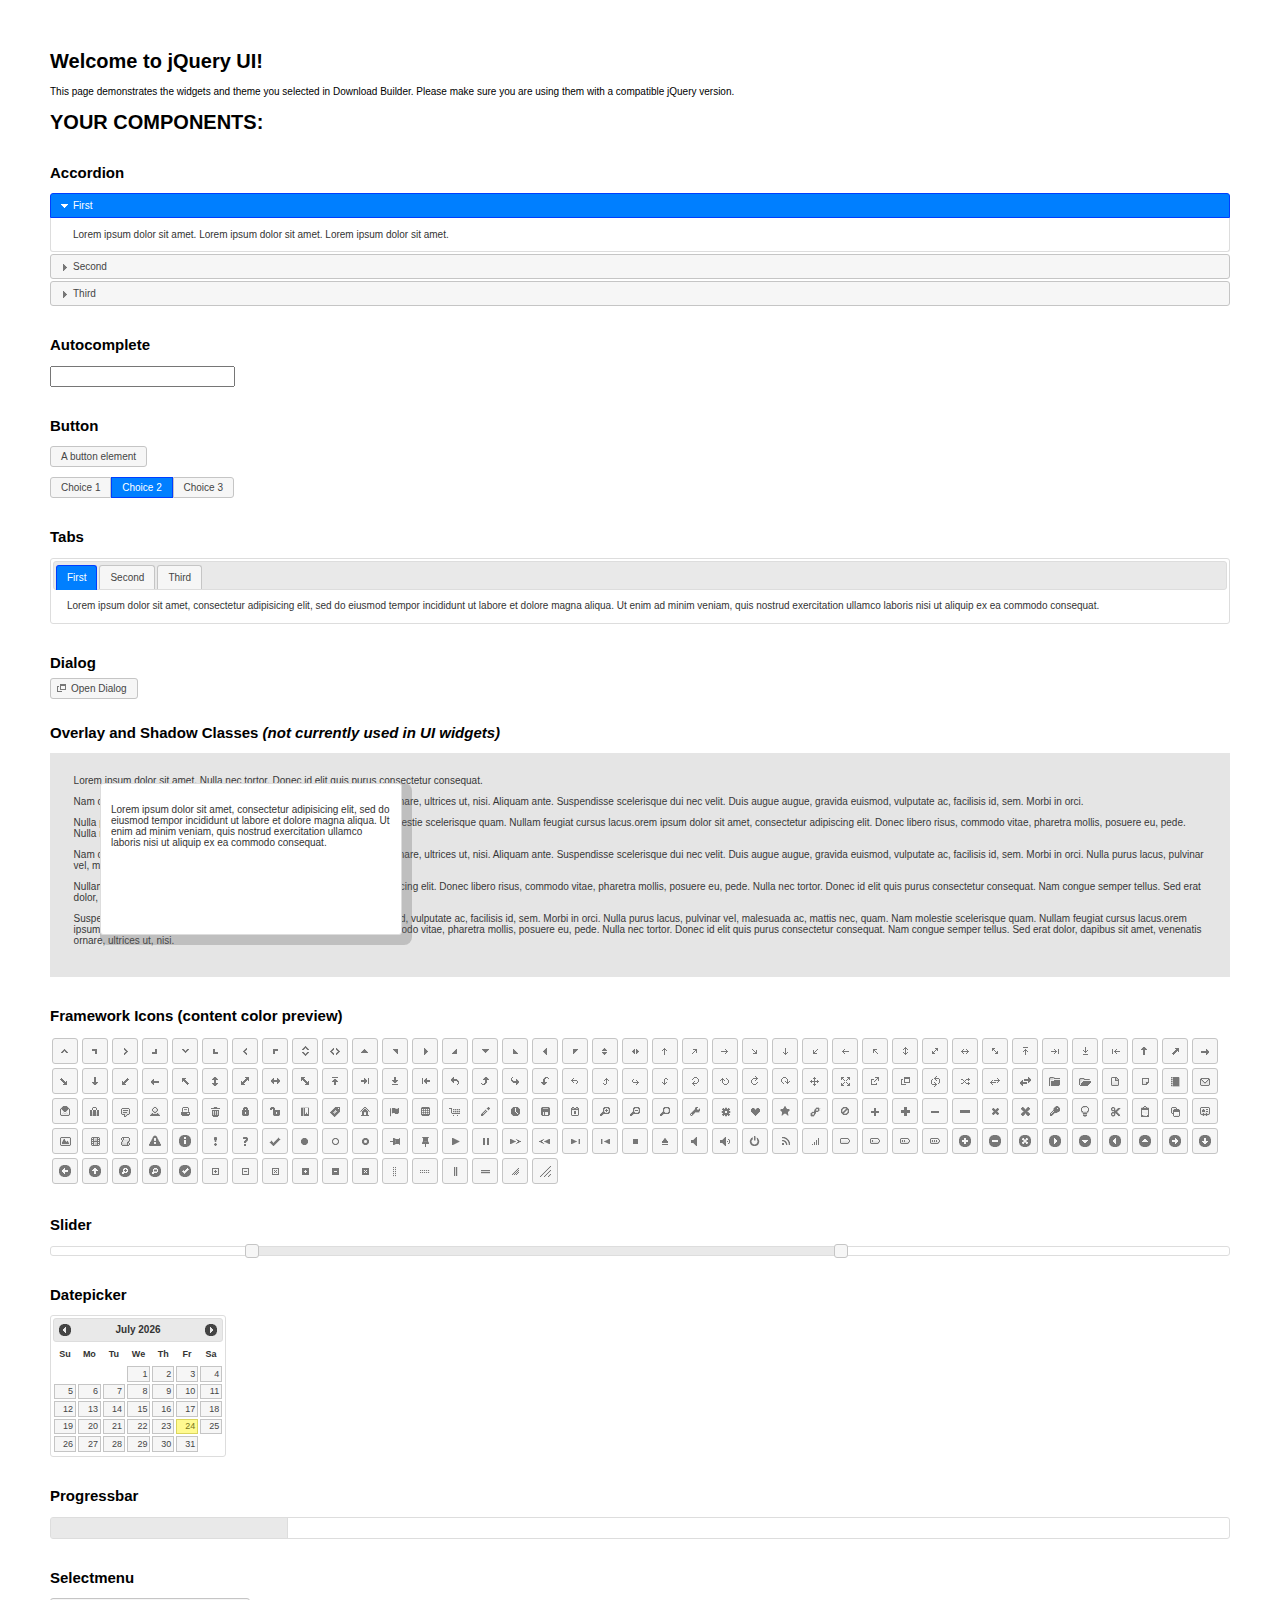
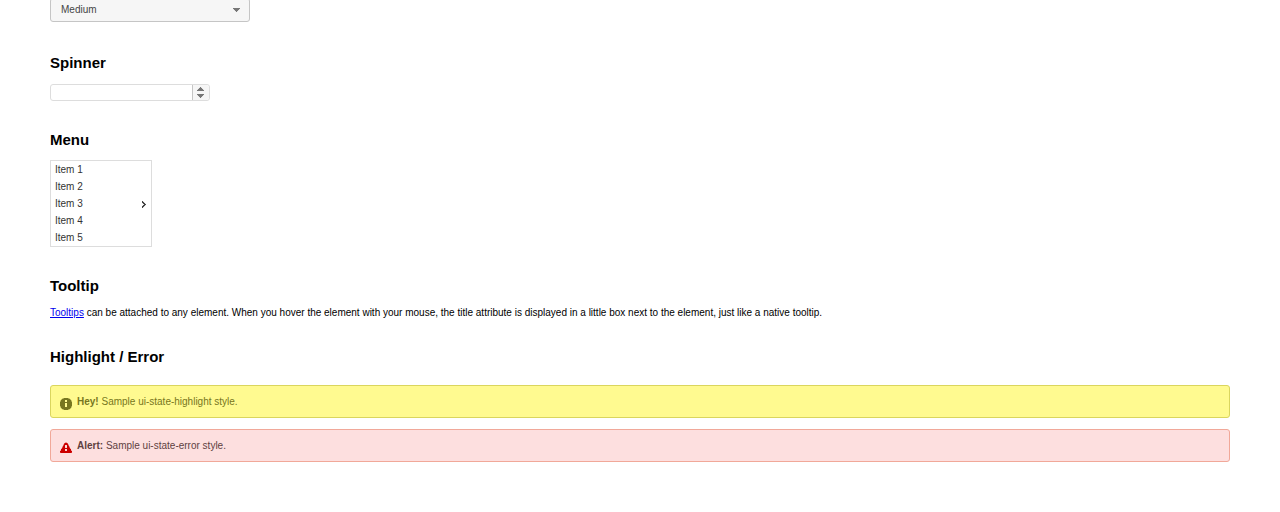
<file: js/jquery-ui/index.html>
<!doctype html>
<html lang="us">
<head>
	<meta charset="utf-8">
	<title>jQuery UI Example Page</title>
	<link href="jquery-ui.css" rel="stylesheet">
	<style>
	body{
		font: 62.5% "Trebuchet MS", sans-serif;
		margin: 50px;
	}
	.demoHeaders {
		margin-top: 2em;
	}
	#dialog-link {
		padding: .4em 1em .4em 20px;
		text-decoration: none;
		position: relative;
	}
	#dialog-link span.ui-icon {
		margin: 0 5px 0 0;
		position: absolute;
		left: .2em;
		top: 50%;
		margin-top: -8px;
	}
	#icons {
		margin: 0;
		padding: 0;
	}
	#icons li {
		margin: 2px;
		position: relative;
		padding: 4px 0;
		cursor: pointer;
		float: left;
		list-style: none;
	}
	#icons span.ui-icon {
		float: left;
		margin: 0 4px;
	}
	.fakewindowcontain .ui-widget-overlay {
		position: absolute;
	}
	select {
		width: 200px;
	}
	</style>
</head>
<body>

<h1>Welcome to jQuery UI!</h1>

<div class="ui-widget">
	<p>This page demonstrates the widgets and theme you selected in Download Builder. Please make sure you are using them with a compatible jQuery version.</p>
</div>

<h1>YOUR COMPONENTS:</h1>


<!-- Accordion -->
<h2 class="demoHeaders">Accordion</h2>
<div id="accordion">
	<h3>First</h3>
	<div>Lorem ipsum dolor sit amet. Lorem ipsum dolor sit amet. Lorem ipsum dolor sit amet.</div>
	<h3>Second</h3>
	<div>Phasellus mattis tincidunt nibh.</div>
	<h3>Third</h3>
	<div>Nam dui erat, auctor a, dignissim quis.</div>
</div>



<!-- Autocomplete -->
<h2 class="demoHeaders">Autocomplete</h2>
<div>
	<input id="autocomplete" title="type &quot;a&quot;">
</div>



<!-- Button -->
<h2 class="demoHeaders">Button</h2>
<button id="button">A button element</button>
<form style="margin-top: 1em;">
	<div id="radioset">
		<input type="radio" id="radio1" name="radio"><label for="radio1">Choice 1</label>
		<input type="radio" id="radio2" name="radio" checked="checked"><label for="radio2">Choice 2</label>
		<input type="radio" id="radio3" name="radio"><label for="radio3">Choice 3</label>
	</div>
</form>



<!-- Tabs -->
<h2 class="demoHeaders">Tabs</h2>
<div id="tabs">
	<ul>
		<li><a href="#tabs-1">First</a></li>
		<li><a href="#tabs-2">Second</a></li>
		<li><a href="#tabs-3">Third</a></li>
	</ul>
	<div id="tabs-1">Lorem ipsum dolor sit amet, consectetur adipisicing elit, sed do eiusmod tempor incididunt ut labore et dolore magna aliqua. Ut enim ad minim veniam, quis nostrud exercitation ullamco laboris nisi ut aliquip ex ea commodo consequat.</div>
	<div id="tabs-2">Phasellus mattis tincidunt nibh. Cras orci urna, blandit id, pretium vel, aliquet ornare, felis. Maecenas scelerisque sem non nisl. Fusce sed lorem in enim dictum bibendum.</div>
	<div id="tabs-3">Nam dui erat, auctor a, dignissim quis, sollicitudin eu, felis. Pellentesque nisi urna, interdum eget, sagittis et, consequat vestibulum, lacus. Mauris porttitor ullamcorper augue.</div>
</div>



<!-- Dialog NOTE: Dialog is not generated by UI in this demo so it can be visually styled in themeroller-->
<h2 class="demoHeaders">Dialog</h2>
<p><a href="#" id="dialog-link" class="ui-state-default ui-corner-all"><span class="ui-icon ui-icon-newwin"></span>Open Dialog</a></p>

<h2 class="demoHeaders">Overlay and Shadow Classes <em>(not currently used in UI widgets)</em></h2>
<div style="position: relative; width: 96%; height: 200px; padding:1% 2%; overflow:hidden;" class="fakewindowcontain">
	<p>Lorem ipsum dolor sit amet,  Nulla nec tortor. Donec id elit quis purus consectetur consequat. </p><p>Nam congue semper tellus. Sed erat dolor, dapibus sit amet, venenatis ornare, ultrices ut, nisi. Aliquam ante. Suspendisse scelerisque dui nec velit. Duis augue augue, gravida euismod, vulputate ac, facilisis id, sem. Morbi in orci. </p><p>Nulla purus lacus, pulvinar vel, malesuada ac, mattis nec, quam. Nam molestie scelerisque quam. Nullam feugiat cursus lacus.orem ipsum dolor sit amet, consectetur adipiscing elit. Donec libero risus, commodo vitae, pharetra mollis, posuere eu, pede. Nulla nec tortor. Donec id elit quis purus consectetur consequat. </p><p>Nam congue semper tellus. Sed erat dolor, dapibus sit amet, venenatis ornare, ultrices ut, nisi. Aliquam ante. Suspendisse scelerisque dui nec velit. Duis augue augue, gravida euismod, vulputate ac, facilisis id, sem. Morbi in orci. Nulla purus lacus, pulvinar vel, malesuada ac, mattis nec, quam. Nam molestie scelerisque quam. </p><p>Nullam feugiat cursus lacus.orem ipsum dolor sit amet, consectetur adipiscing elit. Donec libero risus, commodo vitae, pharetra mollis, posuere eu, pede. Nulla nec tortor. Donec id elit quis purus consectetur consequat. Nam congue semper tellus. Sed erat dolor, dapibus sit amet, venenatis ornare, ultrices ut, nisi. Aliquam ante. </p><p>Suspendisse scelerisque dui nec velit. Duis augue augue, gravida euismod, vulputate ac, facilisis id, sem. Morbi in orci. Nulla purus lacus, pulvinar vel, malesuada ac, mattis nec, quam. Nam molestie scelerisque quam. Nullam feugiat cursus lacus.orem ipsum dolor sit amet, consectetur adipiscing elit. Donec libero risus, commodo vitae, pharetra mollis, posuere eu, pede. Nulla nec tortor. Donec id elit quis purus consectetur consequat. Nam congue semper tellus. Sed erat dolor, dapibus sit amet, venenatis ornare, ultrices ut, nisi. </p>

	<!-- ui-dialog -->
	<div class="ui-overlay"><div class="ui-widget-overlay"></div><div class="ui-widget-shadow ui-corner-all" style="width: 302px; height: 152px; position: absolute; left: 50px; top: 30px;"></div></div>
	<div style="position: absolute; width: 280px; height: 130px;left: 50px; top: 30px; padding: 10px;" class="ui-widget ui-widget-content ui-corner-all">
		<div class="ui-dialog-content ui-widget-content" style="background: none; border: 0;">
			<p>Lorem ipsum dolor sit amet, consectetur adipisicing elit, sed do eiusmod tempor incididunt ut labore et dolore magna aliqua. Ut enim ad minim veniam, quis nostrud exercitation ullamco laboris nisi ut aliquip ex ea commodo consequat.</p>
		</div>
	</div>

</div>

<!-- ui-dialog -->
<div id="dialog" title="Dialog Title">
	<p>Lorem ipsum dolor sit amet, consectetur adipisicing elit, sed do eiusmod tempor incididunt ut labore et dolore magna aliqua. Ut enim ad minim veniam, quis nostrud exercitation ullamco laboris nisi ut aliquip ex ea commodo consequat.</p>
</div>



<h2 class="demoHeaders">Framework Icons (content color preview)</h2>
<ul id="icons" class="ui-widget ui-helper-clearfix">
	<li class="ui-state-default ui-corner-all" title=".ui-icon-carat-1-n"><span class="ui-icon ui-icon-carat-1-n"></span></li>
	<li class="ui-state-default ui-corner-all" title=".ui-icon-carat-1-ne"><span class="ui-icon ui-icon-carat-1-ne"></span></li>
	<li class="ui-state-default ui-corner-all" title=".ui-icon-carat-1-e"><span class="ui-icon ui-icon-carat-1-e"></span></li>
	<li class="ui-state-default ui-corner-all" title=".ui-icon-carat-1-se"><span class="ui-icon ui-icon-carat-1-se"></span></li>
	<li class="ui-state-default ui-corner-all" title=".ui-icon-carat-1-s"><span class="ui-icon ui-icon-carat-1-s"></span></li>
	<li class="ui-state-default ui-corner-all" title=".ui-icon-carat-1-sw"><span class="ui-icon ui-icon-carat-1-sw"></span></li>
	<li class="ui-state-default ui-corner-all" title=".ui-icon-carat-1-w"><span class="ui-icon ui-icon-carat-1-w"></span></li>
	<li class="ui-state-default ui-corner-all" title=".ui-icon-carat-1-nw"><span class="ui-icon ui-icon-carat-1-nw"></span></li>
	<li class="ui-state-default ui-corner-all" title=".ui-icon-carat-2-n-s"><span class="ui-icon ui-icon-carat-2-n-s"></span></li>
	<li class="ui-state-default ui-corner-all" title=".ui-icon-carat-2-e-w"><span class="ui-icon ui-icon-carat-2-e-w"></span></li>
	<li class="ui-state-default ui-corner-all" title=".ui-icon-triangle-1-n"><span class="ui-icon ui-icon-triangle-1-n"></span></li>
	<li class="ui-state-default ui-corner-all" title=".ui-icon-triangle-1-ne"><span class="ui-icon ui-icon-triangle-1-ne"></span></li>
	<li class="ui-state-default ui-corner-all" title=".ui-icon-triangle-1-e"><span class="ui-icon ui-icon-triangle-1-e"></span></li>
	<li class="ui-state-default ui-corner-all" title=".ui-icon-triangle-1-se"><span class="ui-icon ui-icon-triangle-1-se"></span></li>
	<li class="ui-state-default ui-corner-all" title=".ui-icon-triangle-1-s"><span class="ui-icon ui-icon-triangle-1-s"></span></li>
	<li class="ui-state-default ui-corner-all" title=".ui-icon-triangle-1-sw"><span class="ui-icon ui-icon-triangle-1-sw"></span></li>
	<li class="ui-state-default ui-corner-all" title=".ui-icon-triangle-1-w"><span class="ui-icon ui-icon-triangle-1-w"></span></li>
	<li class="ui-state-default ui-corner-all" title=".ui-icon-triangle-1-nw"><span class="ui-icon ui-icon-triangle-1-nw"></span></li>
	<li class="ui-state-default ui-corner-all" title=".ui-icon-triangle-2-n-s"><span class="ui-icon ui-icon-triangle-2-n-s"></span></li>
	<li class="ui-state-default ui-corner-all" title=".ui-icon-triangle-2-e-w"><span class="ui-icon ui-icon-triangle-2-e-w"></span></li>
	<li class="ui-state-default ui-corner-all" title=".ui-icon-arrow-1-n"><span class="ui-icon ui-icon-arrow-1-n"></span></li>
	<li class="ui-state-default ui-corner-all" title=".ui-icon-arrow-1-ne"><span class="ui-icon ui-icon-arrow-1-ne"></span></li>
	<li class="ui-state-default ui-corner-all" title=".ui-icon-arrow-1-e"><span class="ui-icon ui-icon-arrow-1-e"></span></li>
	<li class="ui-state-default ui-corner-all" title=".ui-icon-arrow-1-se"><span class="ui-icon ui-icon-arrow-1-se"></span></li>
	<li class="ui-state-default ui-corner-all" title=".ui-icon-arrow-1-s"><span class="ui-icon ui-icon-arrow-1-s"></span></li>
	<li class="ui-state-default ui-corner-all" title=".ui-icon-arrow-1-sw"><span class="ui-icon ui-icon-arrow-1-sw"></span></li>
	<li class="ui-state-default ui-corner-all" title=".ui-icon-arrow-1-w"><span class="ui-icon ui-icon-arrow-1-w"></span></li>
	<li class="ui-state-default ui-corner-all" title=".ui-icon-arrow-1-nw"><span class="ui-icon ui-icon-arrow-1-nw"></span></li>
	<li class="ui-state-default ui-corner-all" title=".ui-icon-arrow-2-n-s"><span class="ui-icon ui-icon-arrow-2-n-s"></span></li>
	<li class="ui-state-default ui-corner-all" title=".ui-icon-arrow-2-ne-sw"><span class="ui-icon ui-icon-arrow-2-ne-sw"></span></li>
	<li class="ui-state-default ui-corner-all" title=".ui-icon-arrow-2-e-w"><span class="ui-icon ui-icon-arrow-2-e-w"></span></li>
	<li class="ui-state-default ui-corner-all" title=".ui-icon-arrow-2-se-nw"><span class="ui-icon ui-icon-arrow-2-se-nw"></span></li>
	<li class="ui-state-default ui-corner-all" title=".ui-icon-arrowstop-1-n"><span class="ui-icon ui-icon-arrowstop-1-n"></span></li>
	<li class="ui-state-default ui-corner-all" title=".ui-icon-arrowstop-1-e"><span class="ui-icon ui-icon-arrowstop-1-e"></span></li>
	<li class="ui-state-default ui-corner-all" title=".ui-icon-arrowstop-1-s"><span class="ui-icon ui-icon-arrowstop-1-s"></span></li>
	<li class="ui-state-default ui-corner-all" title=".ui-icon-arrowstop-1-w"><span class="ui-icon ui-icon-arrowstop-1-w"></span></li>
	<li class="ui-state-default ui-corner-all" title=".ui-icon-arrowthick-1-n"><span class="ui-icon ui-icon-arrowthick-1-n"></span></li>
	<li class="ui-state-default ui-corner-all" title=".ui-icon-arrowthick-1-ne"><span class="ui-icon ui-icon-arrowthick-1-ne"></span></li>
	<li class="ui-state-default ui-corner-all" title=".ui-icon-arrowthick-1-e"><span class="ui-icon ui-icon-arrowthick-1-e"></span></li>
	<li class="ui-state-default ui-corner-all" title=".ui-icon-arrowthick-1-se"><span class="ui-icon ui-icon-arrowthick-1-se"></span></li>
	<li class="ui-state-default ui-corner-all" title=".ui-icon-arrowthick-1-s"><span class="ui-icon ui-icon-arrowthick-1-s"></span></li>
	<li class="ui-state-default ui-corner-all" title=".ui-icon-arrowthick-1-sw"><span class="ui-icon ui-icon-arrowthick-1-sw"></span></li>
	<li class="ui-state-default ui-corner-all" title=".ui-icon-arrowthick-1-w"><span class="ui-icon ui-icon-arrowthick-1-w"></span></li>
	<li class="ui-state-default ui-corner-all" title=".ui-icon-arrowthick-1-nw"><span class="ui-icon ui-icon-arrowthick-1-nw"></span></li>
	<li class="ui-state-default ui-corner-all" title=".ui-icon-arrowthick-2-n-s"><span class="ui-icon ui-icon-arrowthick-2-n-s"></span></li>
	<li class="ui-state-default ui-corner-all" title=".ui-icon-arrowthick-2-ne-sw"><span class="ui-icon ui-icon-arrowthick-2-ne-sw"></span></li>
	<li class="ui-state-default ui-corner-all" title=".ui-icon-arrowthick-2-e-w"><span class="ui-icon ui-icon-arrowthick-2-e-w"></span></li>
	<li class="ui-state-default ui-corner-all" title=".ui-icon-arrowthick-2-se-nw"><span class="ui-icon ui-icon-arrowthick-2-se-nw"></span></li>
	<li class="ui-state-default ui-corner-all" title=".ui-icon-arrowthickstop-1-n"><span class="ui-icon ui-icon-arrowthickstop-1-n"></span></li>
	<li class="ui-state-default ui-corner-all" title=".ui-icon-arrowthickstop-1-e"><span class="ui-icon ui-icon-arrowthickstop-1-e"></span></li>
	<li class="ui-state-default ui-corner-all" title=".ui-icon-arrowthickstop-1-s"><span class="ui-icon ui-icon-arrowthickstop-1-s"></span></li>
	<li class="ui-state-default ui-corner-all" title=".ui-icon-arrowthickstop-1-w"><span class="ui-icon ui-icon-arrowthickstop-1-w"></span></li>
	<li class="ui-state-default ui-corner-all" title=".ui-icon-arrowreturnthick-1-w"><span class="ui-icon ui-icon-arrowreturnthick-1-w"></span></li>
	<li class="ui-state-default ui-corner-all" title=".ui-icon-arrowreturnthick-1-n"><span class="ui-icon ui-icon-arrowreturnthick-1-n"></span></li>
	<li class="ui-state-default ui-corner-all" title=".ui-icon-arrowreturnthick-1-e"><span class="ui-icon ui-icon-arrowreturnthick-1-e"></span></li>
	<li class="ui-state-default ui-corner-all" title=".ui-icon-arrowreturnthick-1-s"><span class="ui-icon ui-icon-arrowreturnthick-1-s"></span></li>
	<li class="ui-state-default ui-corner-all" title=".ui-icon-arrowreturn-1-w"><span class="ui-icon ui-icon-arrowreturn-1-w"></span></li>
	<li class="ui-state-default ui-corner-all" title=".ui-icon-arrowreturn-1-n"><span class="ui-icon ui-icon-arrowreturn-1-n"></span></li>
	<li class="ui-state-default ui-corner-all" title=".ui-icon-arrowreturn-1-e"><span class="ui-icon ui-icon-arrowreturn-1-e"></span></li>
	<li class="ui-state-default ui-corner-all" title=".ui-icon-arrowreturn-1-s"><span class="ui-icon ui-icon-arrowreturn-1-s"></span></li>
	<li class="ui-state-default ui-corner-all" title=".ui-icon-arrowrefresh-1-w"><span class="ui-icon ui-icon-arrowrefresh-1-w"></span></li>
	<li class="ui-state-default ui-corner-all" title=".ui-icon-arrowrefresh-1-n"><span class="ui-icon ui-icon-arrowrefresh-1-n"></span></li>
	<li class="ui-state-default ui-corner-all" title=".ui-icon-arrowrefresh-1-e"><span class="ui-icon ui-icon-arrowrefresh-1-e"></span></li>
	<li class="ui-state-default ui-corner-all" title=".ui-icon-arrowrefresh-1-s"><span class="ui-icon ui-icon-arrowrefresh-1-s"></span></li>
	<li class="ui-state-default ui-corner-all" title=".ui-icon-arrow-4"><span class="ui-icon ui-icon-arrow-4"></span></li>
	<li class="ui-state-default ui-corner-all" title=".ui-icon-arrow-4-diag"><span class="ui-icon ui-icon-arrow-4-diag"></span></li>
	<li class="ui-state-default ui-corner-all" title=".ui-icon-extlink"><span class="ui-icon ui-icon-extlink"></span></li>
	<li class="ui-state-default ui-corner-all" title=".ui-icon-newwin"><span class="ui-icon ui-icon-newwin"></span></li>
	<li class="ui-state-default ui-corner-all" title=".ui-icon-refresh"><span class="ui-icon ui-icon-refresh"></span></li>
	<li class="ui-state-default ui-corner-all" title=".ui-icon-shuffle"><span class="ui-icon ui-icon-shuffle"></span></li>
	<li class="ui-state-default ui-corner-all" title=".ui-icon-transfer-e-w"><span class="ui-icon ui-icon-transfer-e-w"></span></li>
	<li class="ui-state-default ui-corner-all" title=".ui-icon-transferthick-e-w"><span class="ui-icon ui-icon-transferthick-e-w"></span></li>
	<li class="ui-state-default ui-corner-all" title=".ui-icon-folder-collapsed"><span class="ui-icon ui-icon-folder-collapsed"></span></li>
	<li class="ui-state-default ui-corner-all" title=".ui-icon-folder-open"><span class="ui-icon ui-icon-folder-open"></span></li>
	<li class="ui-state-default ui-corner-all" title=".ui-icon-document"><span class="ui-icon ui-icon-document"></span></li>
	<li class="ui-state-default ui-corner-all" title=".ui-icon-document-b"><span class="ui-icon ui-icon-document-b"></span></li>
	<li class="ui-state-default ui-corner-all" title=".ui-icon-note"><span class="ui-icon ui-icon-note"></span></li>
	<li class="ui-state-default ui-corner-all" title=".ui-icon-mail-closed"><span class="ui-icon ui-icon-mail-closed"></span></li>
	<li class="ui-state-default ui-corner-all" title=".ui-icon-mail-open"><span class="ui-icon ui-icon-mail-open"></span></li>
	<li class="ui-state-default ui-corner-all" title=".ui-icon-suitcase"><span class="ui-icon ui-icon-suitcase"></span></li>
	<li class="ui-state-default ui-corner-all" title=".ui-icon-comment"><span class="ui-icon ui-icon-comment"></span></li>
	<li class="ui-state-default ui-corner-all" title=".ui-icon-person"><span class="ui-icon ui-icon-person"></span></li>
	<li class="ui-state-default ui-corner-all" title=".ui-icon-print"><span class="ui-icon ui-icon-print"></span></li>
	<li class="ui-state-default ui-corner-all" title=".ui-icon-trash"><span class="ui-icon ui-icon-trash"></span></li>
	<li class="ui-state-default ui-corner-all" title=".ui-icon-locked"><span class="ui-icon ui-icon-locked"></span></li>
	<li class="ui-state-default ui-corner-all" title=".ui-icon-unlocked"><span class="ui-icon ui-icon-unlocked"></span></li>
	<li class="ui-state-default ui-corner-all" title=".ui-icon-bookmark"><span class="ui-icon ui-icon-bookmark"></span></li>
	<li class="ui-state-default ui-corner-all" title=".ui-icon-tag"><span class="ui-icon ui-icon-tag"></span></li>
	<li class="ui-state-default ui-corner-all" title=".ui-icon-home"><span class="ui-icon ui-icon-home"></span></li>
	<li class="ui-state-default ui-corner-all" title=".ui-icon-flag"><span class="ui-icon ui-icon-flag"></span></li>
	<li class="ui-state-default ui-corner-all" title=".ui-icon-calculator"><span class="ui-icon ui-icon-calculator"></span></li>
	<li class="ui-state-default ui-corner-all" title=".ui-icon-cart"><span class="ui-icon ui-icon-cart"></span></li>
	<li class="ui-state-default ui-corner-all" title=".ui-icon-pencil"><span class="ui-icon ui-icon-pencil"></span></li>
	<li class="ui-state-default ui-corner-all" title=".ui-icon-clock"><span class="ui-icon ui-icon-clock"></span></li>
	<li class="ui-state-default ui-corner-all" title=".ui-icon-disk"><span class="ui-icon ui-icon-disk"></span></li>
	<li class="ui-state-default ui-corner-all" title=".ui-icon-calendar"><span class="ui-icon ui-icon-calendar"></span></li>
	<li class="ui-state-default ui-corner-all" title=".ui-icon-zoomin"><span class="ui-icon ui-icon-zoomin"></span></li>
	<li class="ui-state-default ui-corner-all" title=".ui-icon-zoomout"><span class="ui-icon ui-icon-zoomout"></span></li>
	<li class="ui-state-default ui-corner-all" title=".ui-icon-search"><span class="ui-icon ui-icon-search"></span></li>
	<li class="ui-state-default ui-corner-all" title=".ui-icon-wrench"><span class="ui-icon ui-icon-wrench"></span></li>
	<li class="ui-state-default ui-corner-all" title=".ui-icon-gear"><span class="ui-icon ui-icon-gear"></span></li>
	<li class="ui-state-default ui-corner-all" title=".ui-icon-heart"><span class="ui-icon ui-icon-heart"></span></li>
	<li class="ui-state-default ui-corner-all" title=".ui-icon-star"><span class="ui-icon ui-icon-star"></span></li>
	<li class="ui-state-default ui-corner-all" title=".ui-icon-link"><span class="ui-icon ui-icon-link"></span></li>
	<li class="ui-state-default ui-corner-all" title=".ui-icon-cancel"><span class="ui-icon ui-icon-cancel"></span></li>
	<li class="ui-state-default ui-corner-all" title=".ui-icon-plus"><span class="ui-icon ui-icon-plus"></span></li>
	<li class="ui-state-default ui-corner-all" title=".ui-icon-plusthick"><span class="ui-icon ui-icon-plusthick"></span></li>
	<li class="ui-state-default ui-corner-all" title=".ui-icon-minus"><span class="ui-icon ui-icon-minus"></span></li>
	<li class="ui-state-default ui-corner-all" title=".ui-icon-minusthick"><span class="ui-icon ui-icon-minusthick"></span></li>
	<li class="ui-state-default ui-corner-all" title=".ui-icon-close"><span class="ui-icon ui-icon-close"></span></li>
	<li class="ui-state-default ui-corner-all" title=".ui-icon-closethick"><span class="ui-icon ui-icon-closethick"></span></li>
	<li class="ui-state-default ui-corner-all" title=".ui-icon-key"><span class="ui-icon ui-icon-key"></span></li>
	<li class="ui-state-default ui-corner-all" title=".ui-icon-lightbulb"><span class="ui-icon ui-icon-lightbulb"></span></li>
	<li class="ui-state-default ui-corner-all" title=".ui-icon-scissors"><span class="ui-icon ui-icon-scissors"></span></li>
	<li class="ui-state-default ui-corner-all" title=".ui-icon-clipboard"><span class="ui-icon ui-icon-clipboard"></span></li>
	<li class="ui-state-default ui-corner-all" title=".ui-icon-copy"><span class="ui-icon ui-icon-copy"></span></li>
	<li class="ui-state-default ui-corner-all" title=".ui-icon-contact"><span class="ui-icon ui-icon-contact"></span></li>
	<li class="ui-state-default ui-corner-all" title=".ui-icon-image"><span class="ui-icon ui-icon-image"></span></li>
	<li class="ui-state-default ui-corner-all" title=".ui-icon-video"><span class="ui-icon ui-icon-video"></span></li>
	<li class="ui-state-default ui-corner-all" title=".ui-icon-script"><span class="ui-icon ui-icon-script"></span></li>
	<li class="ui-state-default ui-corner-all" title=".ui-icon-alert"><span class="ui-icon ui-icon-alert"></span></li>
	<li class="ui-state-default ui-corner-all" title=".ui-icon-info"><span class="ui-icon ui-icon-info"></span></li>
	<li class="ui-state-default ui-corner-all" title=".ui-icon-notice"><span class="ui-icon ui-icon-notice"></span></li>
	<li class="ui-state-default ui-corner-all" title=".ui-icon-help"><span class="ui-icon ui-icon-help"></span></li>
	<li class="ui-state-default ui-corner-all" title=".ui-icon-check"><span class="ui-icon ui-icon-check"></span></li>
	<li class="ui-state-default ui-corner-all" title=".ui-icon-bullet"><span class="ui-icon ui-icon-bullet"></span></li>
	<li class="ui-state-default ui-corner-all" title=".ui-icon-radio-off"><span class="ui-icon ui-icon-radio-off"></span></li>
	<li class="ui-state-default ui-corner-all" title=".ui-icon-radio-on"><span class="ui-icon ui-icon-radio-on"></span></li>
	<li class="ui-state-default ui-corner-all" title=".ui-icon-pin-w"><span class="ui-icon ui-icon-pin-w"></span></li>
	<li class="ui-state-default ui-corner-all" title=".ui-icon-pin-s"><span class="ui-icon ui-icon-pin-s"></span></li>
	<li class="ui-state-default ui-corner-all" title=".ui-icon-play"><span class="ui-icon ui-icon-play"></span></li>
	<li class="ui-state-default ui-corner-all" title=".ui-icon-pause"><span class="ui-icon ui-icon-pause"></span></li>
	<li class="ui-state-default ui-corner-all" title=".ui-icon-seek-next"><span class="ui-icon ui-icon-seek-next"></span></li>
	<li class="ui-state-default ui-corner-all" title=".ui-icon-seek-prev"><span class="ui-icon ui-icon-seek-prev"></span></li>
	<li class="ui-state-default ui-corner-all" title=".ui-icon-seek-end"><span class="ui-icon ui-icon-seek-end"></span></li>
	<li class="ui-state-default ui-corner-all" title=".ui-icon-seek-first"><span class="ui-icon ui-icon-seek-first"></span></li>
	<li class="ui-state-default ui-corner-all" title=".ui-icon-stop"><span class="ui-icon ui-icon-stop"></span></li>
	<li class="ui-state-default ui-corner-all" title=".ui-icon-eject"><span class="ui-icon ui-icon-eject"></span></li>
	<li class="ui-state-default ui-corner-all" title=".ui-icon-volume-off"><span class="ui-icon ui-icon-volume-off"></span></li>
	<li class="ui-state-default ui-corner-all" title=".ui-icon-volume-on"><span class="ui-icon ui-icon-volume-on"></span></li>
	<li class="ui-state-default ui-corner-all" title=".ui-icon-power"><span class="ui-icon ui-icon-power"></span></li>
	<li class="ui-state-default ui-corner-all" title=".ui-icon-signal-diag"><span class="ui-icon ui-icon-signal-diag"></span></li>
	<li class="ui-state-default ui-corner-all" title=".ui-icon-signal"><span class="ui-icon ui-icon-signal"></span></li>
	<li class="ui-state-default ui-corner-all" title=".ui-icon-battery-0"><span class="ui-icon ui-icon-battery-0"></span></li>
	<li class="ui-state-default ui-corner-all" title=".ui-icon-battery-1"><span class="ui-icon ui-icon-battery-1"></span></li>
	<li class="ui-state-default ui-corner-all" title=".ui-icon-battery-2"><span class="ui-icon ui-icon-battery-2"></span></li>
	<li class="ui-state-default ui-corner-all" title=".ui-icon-battery-3"><span class="ui-icon ui-icon-battery-3"></span></li>
	<li class="ui-state-default ui-corner-all" title=".ui-icon-circle-plus"><span class="ui-icon ui-icon-circle-plus"></span></li>
	<li class="ui-state-default ui-corner-all" title=".ui-icon-circle-minus"><span class="ui-icon ui-icon-circle-minus"></span></li>
	<li class="ui-state-default ui-corner-all" title=".ui-icon-circle-close"><span class="ui-icon ui-icon-circle-close"></span></li>
	<li class="ui-state-default ui-corner-all" title=".ui-icon-circle-triangle-e"><span class="ui-icon ui-icon-circle-triangle-e"></span></li>
	<li class="ui-state-default ui-corner-all" title=".ui-icon-circle-triangle-s"><span class="ui-icon ui-icon-circle-triangle-s"></span></li>
	<li class="ui-state-default ui-corner-all" title=".ui-icon-circle-triangle-w"><span class="ui-icon ui-icon-circle-triangle-w"></span></li>
	<li class="ui-state-default ui-corner-all" title=".ui-icon-circle-triangle-n"><span class="ui-icon ui-icon-circle-triangle-n"></span></li>
	<li class="ui-state-default ui-corner-all" title=".ui-icon-circle-arrow-e"><span class="ui-icon ui-icon-circle-arrow-e"></span></li>
	<li class="ui-state-default ui-corner-all" title=".ui-icon-circle-arrow-s"><span class="ui-icon ui-icon-circle-arrow-s"></span></li>
	<li class="ui-state-default ui-corner-all" title=".ui-icon-circle-arrow-w"><span class="ui-icon ui-icon-circle-arrow-w"></span></li>
	<li class="ui-state-default ui-corner-all" title=".ui-icon-circle-arrow-n"><span class="ui-icon ui-icon-circle-arrow-n"></span></li>
	<li class="ui-state-default ui-corner-all" title=".ui-icon-circle-zoomin"><span class="ui-icon ui-icon-circle-zoomin"></span></li>
	<li class="ui-state-default ui-corner-all" title=".ui-icon-circle-zoomout"><span class="ui-icon ui-icon-circle-zoomout"></span></li>
	<li class="ui-state-default ui-corner-all" title=".ui-icon-circle-check"><span class="ui-icon ui-icon-circle-check"></span></li>
	<li class="ui-state-default ui-corner-all" title=".ui-icon-circlesmall-plus"><span class="ui-icon ui-icon-circlesmall-plus"></span></li>
	<li class="ui-state-default ui-corner-all" title=".ui-icon-circlesmall-minus"><span class="ui-icon ui-icon-circlesmall-minus"></span></li>
	<li class="ui-state-default ui-corner-all" title=".ui-icon-circlesmall-close"><span class="ui-icon ui-icon-circlesmall-close"></span></li>
	<li class="ui-state-default ui-corner-all" title=".ui-icon-squaresmall-plus"><span class="ui-icon ui-icon-squaresmall-plus"></span></li>
	<li class="ui-state-default ui-corner-all" title=".ui-icon-squaresmall-minus"><span class="ui-icon ui-icon-squaresmall-minus"></span></li>
	<li class="ui-state-default ui-corner-all" title=".ui-icon-squaresmall-close"><span class="ui-icon ui-icon-squaresmall-close"></span></li>
	<li class="ui-state-default ui-corner-all" title=".ui-icon-grip-dotted-vertical"><span class="ui-icon ui-icon-grip-dotted-vertical"></span></li>
	<li class="ui-state-default ui-corner-all" title=".ui-icon-grip-dotted-horizontal"><span class="ui-icon ui-icon-grip-dotted-horizontal"></span></li>
	<li class="ui-state-default ui-corner-all" title=".ui-icon-grip-solid-vertical"><span class="ui-icon ui-icon-grip-solid-vertical"></span></li>
	<li class="ui-state-default ui-corner-all" title=".ui-icon-grip-solid-horizontal"><span class="ui-icon ui-icon-grip-solid-horizontal"></span></li>
	<li class="ui-state-default ui-corner-all" title=".ui-icon-gripsmall-diagonal-se"><span class="ui-icon ui-icon-gripsmall-diagonal-se"></span></li>
	<li class="ui-state-default ui-corner-all" title=".ui-icon-grip-diagonal-se"><span class="ui-icon ui-icon-grip-diagonal-se"></span></li>
</ul>


<!-- Slider -->
<h2 class="demoHeaders">Slider</h2>
<div id="slider"></div>



<!-- Datepicker -->
<h2 class="demoHeaders">Datepicker</h2>
<div id="datepicker"></div>



<!-- Progressbar -->
<h2 class="demoHeaders">Progressbar</h2>
<div id="progressbar"></div>



<!-- Progressbar -->
<h2 class="demoHeaders">Selectmenu</h2>
<select id="selectmenu">
	<option>Slower</option>
	<option>Slow</option>
	<option selected="selected">Medium</option>
	<option>Fast</option>
	<option>Faster</option>
</select>



<!-- Spinner -->
<h2 class="demoHeaders">Spinner</h2>
<input id="spinner">



<!-- Menu -->
<h2 class="demoHeaders">Menu</h2>
<ul style="width:100px;" id="menu">
	<li>Item 1</li>
	<li>Item 2</li>
	<li>Item 3
		<ul>
			<li>Item 3-1</li>
			<li>Item 3-2</li>
			<li>Item 3-3</li>
			<li>Item 3-4</li>
			<li>Item 3-5</li>
		</ul>
	</li>
	<li>Item 4</li>
	<li>Item 5</li>
</ul>



<!-- Tooltip -->
<h2 class="demoHeaders">Tooltip</h2>
<p id="tooltip">
	<a href="#" title="That&apos;s what this widget is">Tooltips</a> can be attached to any element. When you hover
the element with your mouse, the title attribute is displayed in a little box next to the element, just like a native tooltip.
</p>


<!-- Highlight / Error -->
<h2 class="demoHeaders">Highlight / Error</h2>
<div class="ui-widget">
	<div class="ui-state-highlight ui-corner-all" style="margin-top: 20px; padding: 0 .7em;">
		<p><span class="ui-icon ui-icon-info" style="float: left; margin-right: .3em;"></span>
		<strong>Hey!</strong> Sample ui-state-highlight style.</p>
	</div>
</div>
<br>
<div class="ui-widget">
	<div class="ui-state-error ui-corner-all" style="padding: 0 .7em;">
		<p><span class="ui-icon ui-icon-alert" style="float: left; margin-right: .3em;"></span>
		<strong>Alert:</strong> Sample ui-state-error style.</p>
	</div>
</div>

<script src="external/jquery/jquery.js"></script>
<script src="jquery-ui.js"></script>
<script>

$( "#accordion" ).accordion();



var availableTags = [
	"ActionScript",
	"AppleScript",
	"Asp",
	"BASIC",
	"C",
	"C++",
	"Clojure",
	"COBOL",
	"ColdFusion",
	"Erlang",
	"Fortran",
	"Groovy",
	"Haskell",
	"Java",
	"JavaScript",
	"Lisp",
	"Perl",
	"PHP",
	"Python",
	"Ruby",
	"Scala",
	"Scheme"
];
$( "#autocomplete" ).autocomplete({
	source: availableTags
});



$( "#button" ).button();
$( "#radioset" ).buttonset();



$( "#tabs" ).tabs();



$( "#dialog" ).dialog({
	autoOpen: false,
	width: 400,
	buttons: [
		{
			text: "Ok",
			click: function() {
				$( this ).dialog( "close" );
			}
		},
		{
			text: "Cancel",
			click: function() {
				$( this ).dialog( "close" );
			}
		}
	]
});

// Link to open the dialog
$( "#dialog-link" ).click(function( event ) {
	$( "#dialog" ).dialog( "open" );
	event.preventDefault();
});



$( "#datepicker" ).datepicker({
	inline: true
});



$( "#slider" ).slider({
	range: true,
	values: [ 17, 67 ]
});



$( "#progressbar" ).progressbar({
	value: 20
});



$( "#spinner" ).spinner();



$( "#menu" ).menu();



$( "#tooltip" ).tooltip();



$( "#selectmenu" ).selectmenu();


// Hover states on the static widgets
$( "#dialog-link, #icons li" ).hover(
	function() {
		$( this ).addClass( "ui-state-hover" );
	},
	function() {
		$( this ).removeClass( "ui-state-hover" );
	}
);
</script>
</body>
</html>
</file>
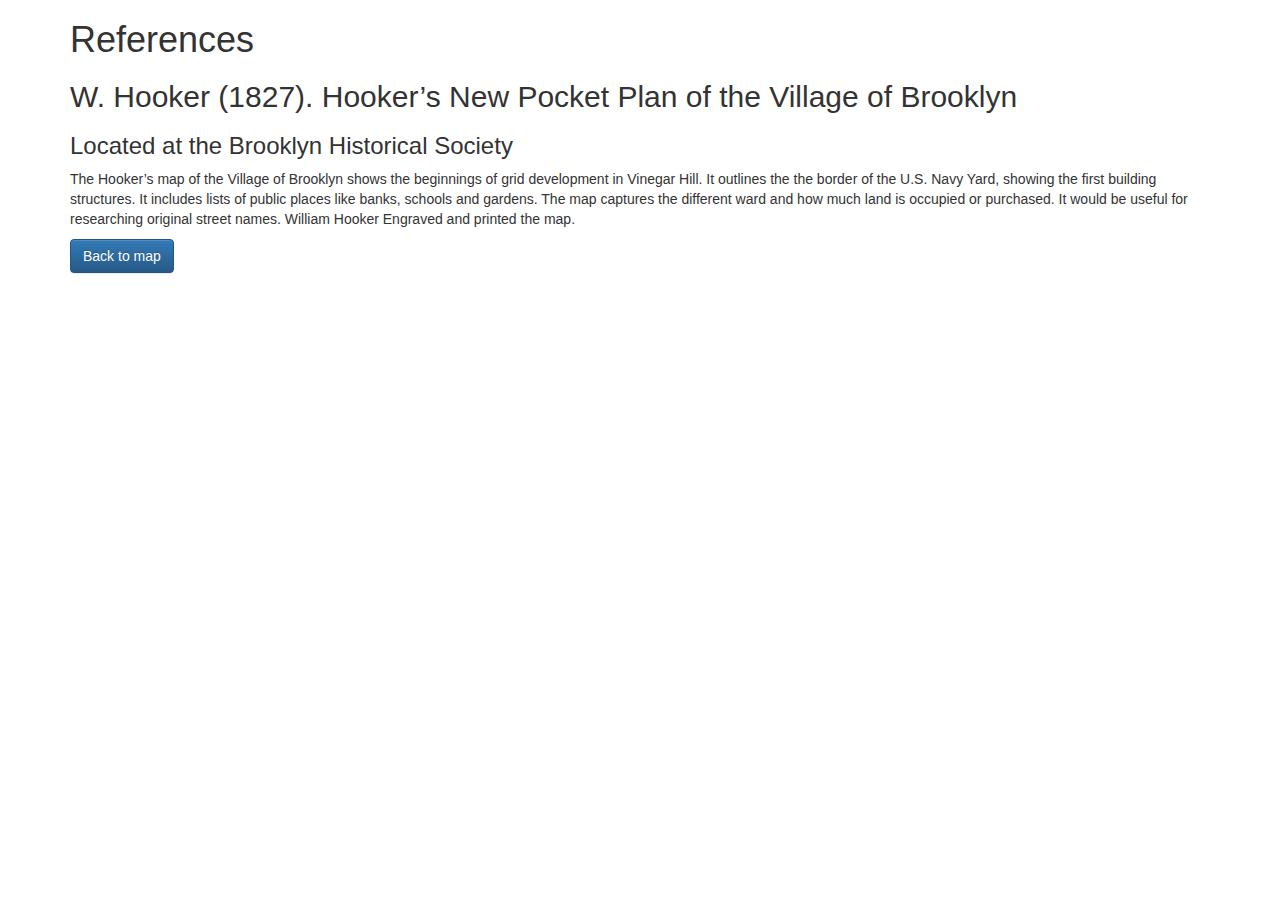
<file: refer.html>
<!doctype html>
<html lang="en">
<head>
  <meta charset="utf-8">
  <title>Brooklyn 1827</title>
  <link rel="stylesheet" href="js/jquery-ui/jquery-ui.css">
  <script src="js/jquery-ui/external/jquery/jquery.js"></script>
  <script src="js/jquery-ui/jquery-ui.js"></script>
  <link rel="stylesheet" href="js/jquery-ui/jquery-ui.structure.css">
  <link href="bower_components/bootstrap/dist/css/bootstrap.min.css" rel="stylesheet">
  <link href="bower_components/bootstrap/dist/css/bootstrap-theme.min.css" rel="stylesheet">
  <link rel="stylesheet" href="css/custom.css">
  <script src="bower_components/bootstrap/dist/js/bootstrap.min.js"></script>

</head>
<body>
<div class="container">
	<div class="row">
		<div class="col-md-12">
			<h1>References</h1>
			<h2>W. Hooker (1827). Hooker’s New Pocket Plan of the Village of Brooklyn </h2>
			<h3>Located at the Brooklyn Historical Society</h3>
<p>The Hooker’s map of the Village of Brooklyn shows the beginnings of grid development in Vinegar Hill.
It outlines the the border of the U.S. Navy Yard, showing the first building structures. It includes lists
of public places like banks, schools and gardens. The map captures the different ward and how much
land is occupied or purchased. It would be useful for researching original street names. William
Hooker Engraved and printed the map.</p>
		</div>
		<div class="col-md-12">
			<a href="index.html" class="btn btn-primary">Back to map</a>
		</div>
	</div>
</div>
</body>
</html>
</file>
<file: css/custom.css>
.nav {
	display: inline-block;
	float: left;
	width: 20%;
	height: 100%;
	position: absolute;
	top: 0;
	bottom: 0;
	left: 0;
	background-color: #efefef;
	padding: 10px;
}

.right-map {
	display: inline-block;
	float: right;
	width: 80%;
	height: 100vh;
	overflow: hidden;
	background-color: #99BD91;
}

.right-map #draggable img {
	
}

.zoom {
	position: absolute;
	top: 0;
	right: 0;
	padding: 10px;
	z-index: 1000;
}



.zoom-plus, .zoom-minus{
	margin: 5px;
	padding: 5px 10px;
	border: 2px solid #333;
}

.app-container {
	width: 100%;
	padding: 0px;
	margin: 0px;
}

#draggable {
	width: 2000px;
	height: auto;
	padding: 0;
	transform: scale(1);
}

#slider {
	width: 90%;
}

.location {
	width: 40px;
	height: 40px;
	border-radius: 100%;
	border: 1px solid #333;
	z-index: 1000;
	position: absolute;
	top: 370px;
	left: 600px;
}

.ropewalk {
	width: 300px;
	height: 20px;
	border: 1px solid #333;
	z-index: 1000;
	position: absolute;
	top: 570px;
	left: 740px;
}

.map3d, .maporg{
	float: left;
}

.map3d {
	z-index: 10;
    position: fixed;
    top: 0;
    left: 0;
    
}

.maporg {
	z-index: 8;
	position: fixed;
    top: 0;
    left: 0;
    opacity: 1;
}

#refer {
	width: 90%;
	position: absolute;
	bottom: 10px;
}
</file>
